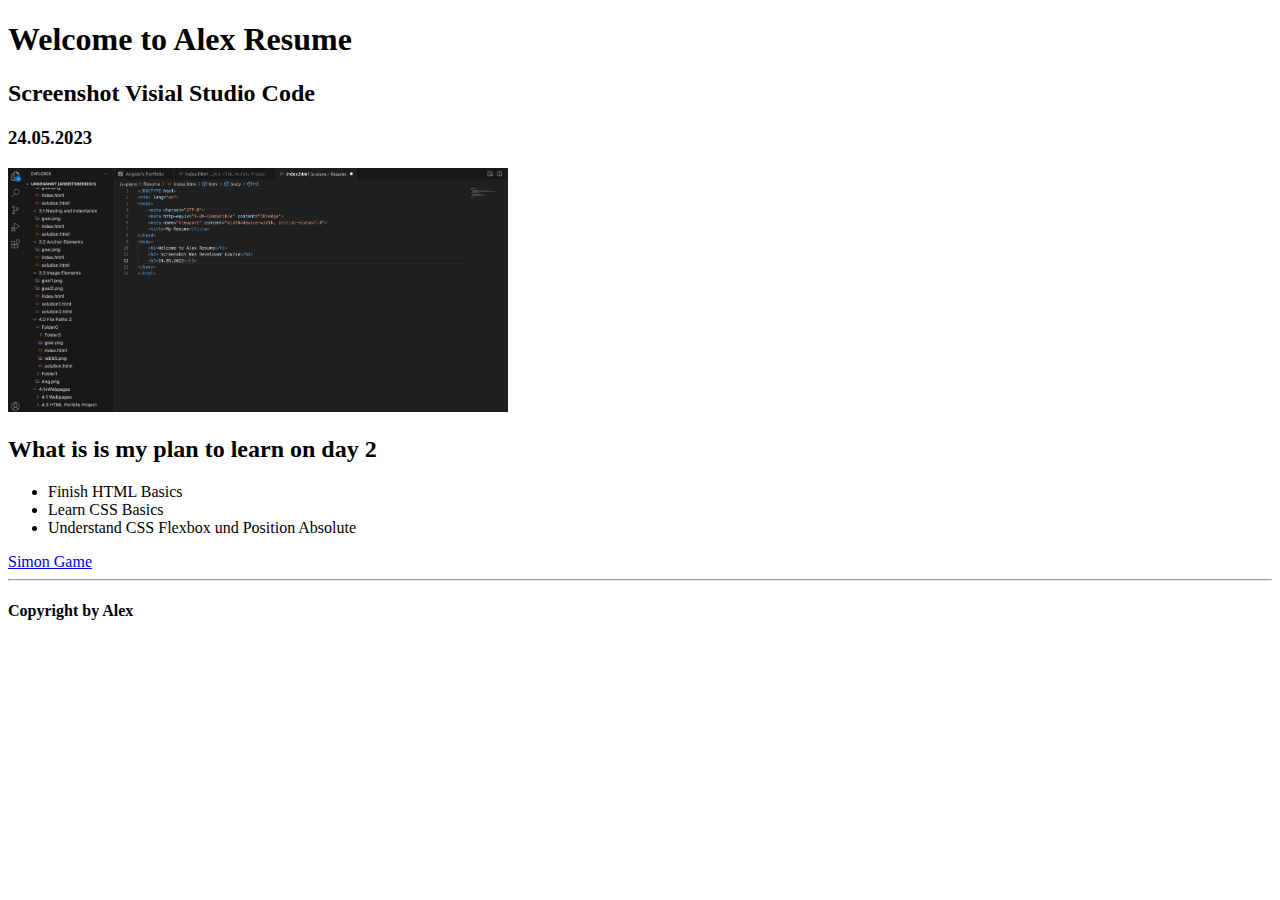
<file: index.html>
<!DOCTYPE html>
<html lang="en">
<head>
    <meta charset="UTF-8">
    <meta http-equiv="X-UA-Compatible" content="IE=edge">
    <meta name="viewport" content="width=device-width, initial-scale=1.0">
    <title>My Resume</title>
</head>
<body>
    <h1>Welcome to Alex Resume</h1>
    <h2> Screenshot Visial Studio Code</h2>
    <h3>24.05.2023</h3>
    <img width="500px" src="./assets/screenshot.png" alt="Screenshot Visual Studio Code">
    <h2>What is is my plan to learn on day 2</h2>
    <ul>
        <li>Finish HTML Basics</li>
        <li>Learn CSS Basics</li>
        <li>Understand CSS Flexbox und Position Absolute</li>
    </ul>
    <a href="../simongamebyalex/index.html">Simon Game</a>
    <hr>
    <footer><h4>Copyright by Alex</h4></footer>
</body>
</html>
</file>
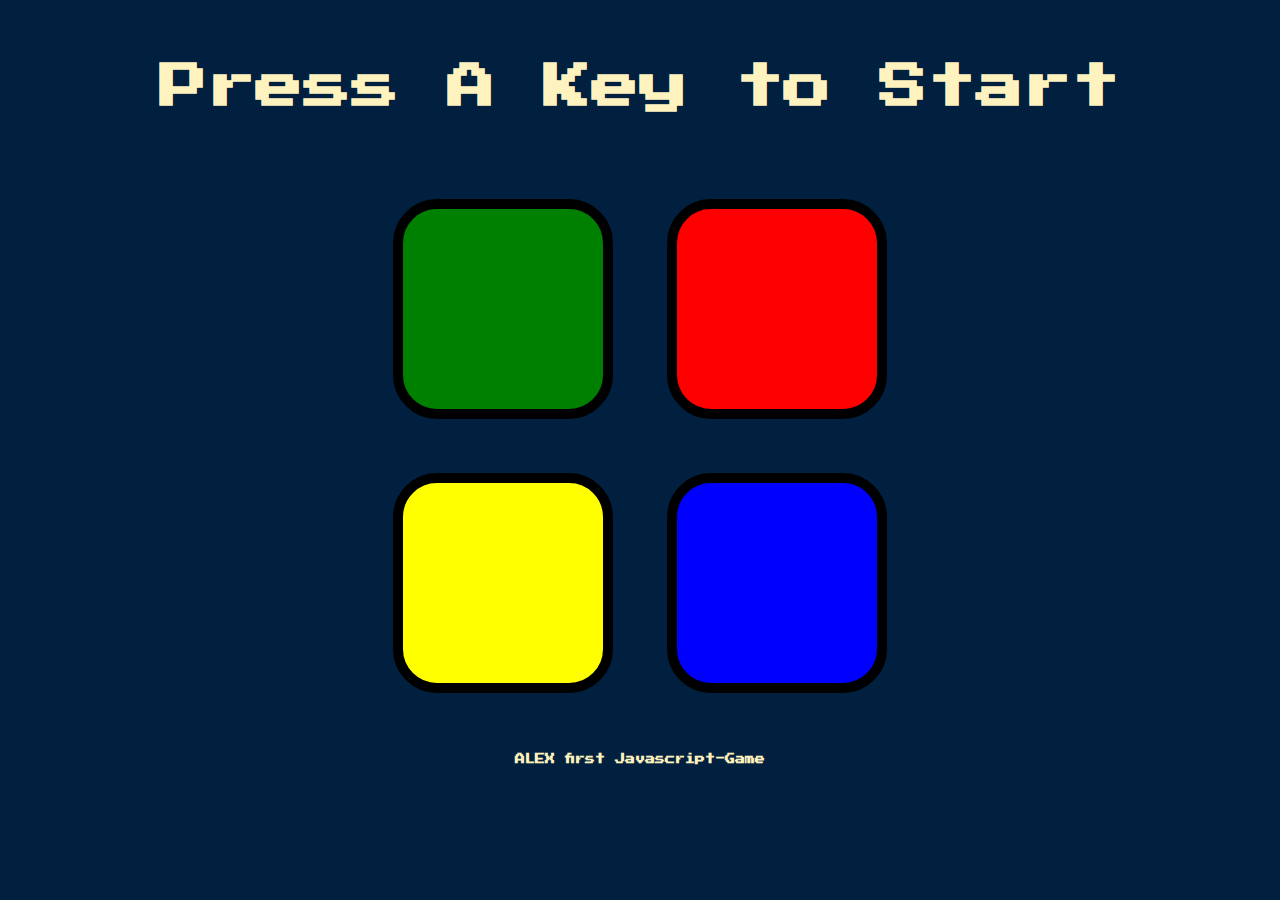
<file: simongamebyalex/index.html>
<!DOCTYPE html>
<html lang="en" dir="ltr">

<head>
  <meta charset="utf-8">
  <title>Alex first Javascript-Game</title>
  <link rel="stylesheet" href="styles.css">
  <link href="https://fonts.googleapis.com/css?family=Press+Start+2P" rel="stylesheet">
</head>

<body>
  <h1 id="level-title">Press A Key to Start</h1>
  <div class="container">
    <div lass="row">

      <div type="button" id="green" class="btn green">

      </div>

      <div type="button" id="red" class="btn red">

      </div>
    </div>

    <div class="row">

      <div type="button" id="yellow" class="btn yellow">

      </div>
      <div type="button" id="blue" class="btn blue">

      </div>

    </div>
    <h2>ALEX first Javascript-Game</h2>

  </div>

  <script src="https://ajax.googleapis.com/ajax/libs/jquery/3.3.1/jquery.min.js"></script>
  <script src="game.js" charset="utf-8"></script>

</body>

</html>
</file>
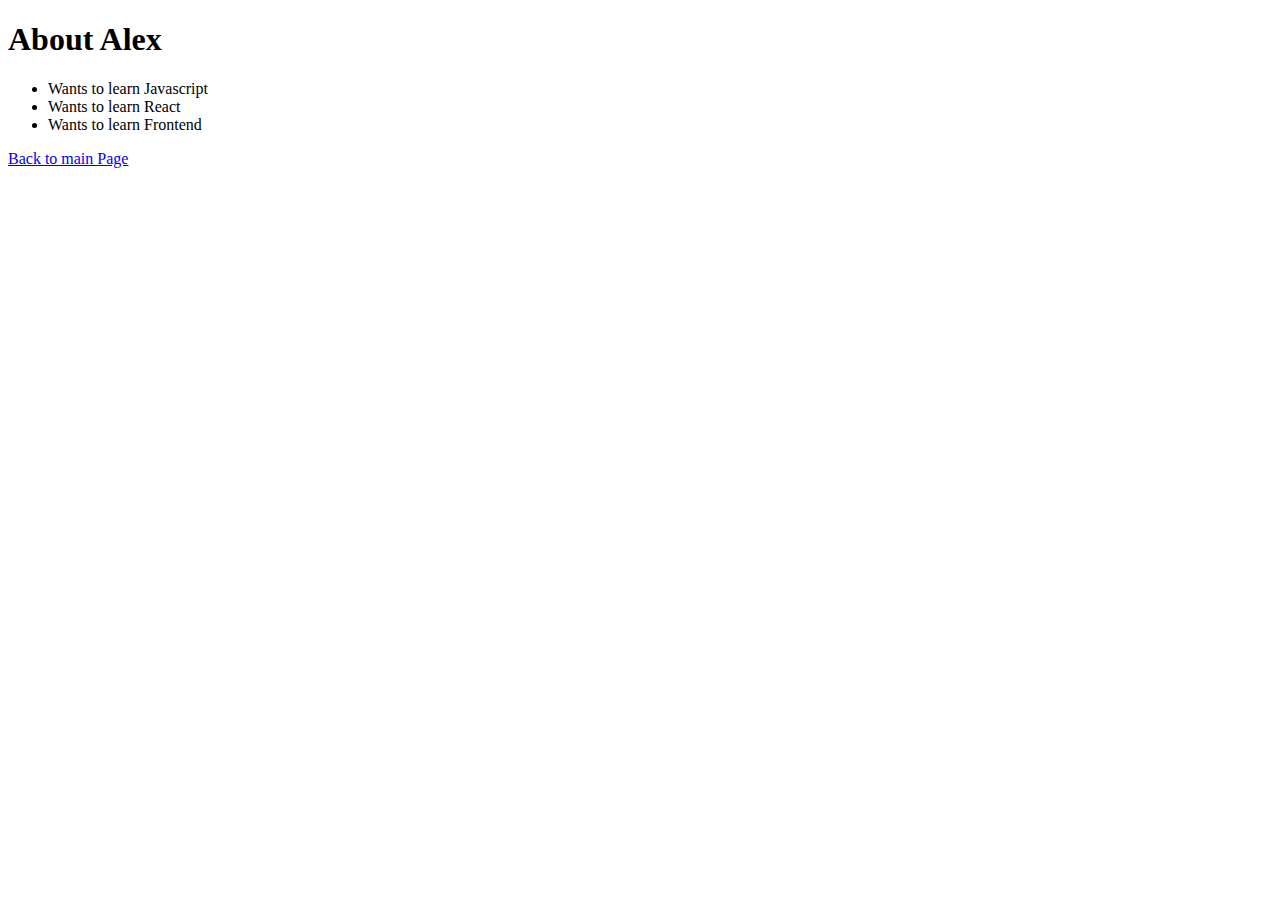
<file: about_me.html>
<!DOCTYPE html>
<html lang="en">
<head>
    <meta charset="UTF-8">
    <meta http-equiv="X-UA-Compatible" content="IE=edge">
    <meta name="viewport" content="width=device-width, initial-scale=1.0">
    <title>About Me</title>
</head>
<body>
    <h1>About Alex</h1>
    <ul>
        <li>Wants to learn Javascript</li>
        <li>Wants to learn React</li>
        <li>Wants to learn Frontend</li> 
    </ul>
    <a href="./index.html">Back to main Page</a>
</body>
</html>
</file>
<file: simongamebyalex/styles.css>
body {
  text-align: center;
  background-color: #011F3F;
}

#level-title {
  font-family: 'Press Start 2P', cursive;
  font-size: 3rem;
  margin:  5%;
  color: #FEF2BF;
}

.container {
  display: block;
  width: 50%;
  margin: auto;

}

.btn {
  margin: 25px;
  display: inline-block;
  height: 200px;
  width: 200px;
  border: 10px solid black;
  border-radius: 20%;
}

.game-over {
  background-color: red;
  opacity: 0.8;
}

.red {
  background-color: red;
}

.green {
  background-color: green;
}

.blue {
  background-color: blue;
}

.yellow {
  background-color: yellow;
}

.pressed {
  box-shadow: 0 0 20px white;
  background-color: rgb(255, 255, 255);
}

h2{
  font-family: 'Press Start 2P', cursive;
  font-size: 10px;
  margin:  5%;
  color: #FEF2BF;
}

@media only screen and (max-width: 1000px) {
  
  
  h1 {
    padding: 120px;
    background-color: blue;
    
    
  }
  h2{
    font-size: large;
  }
}
</file>
